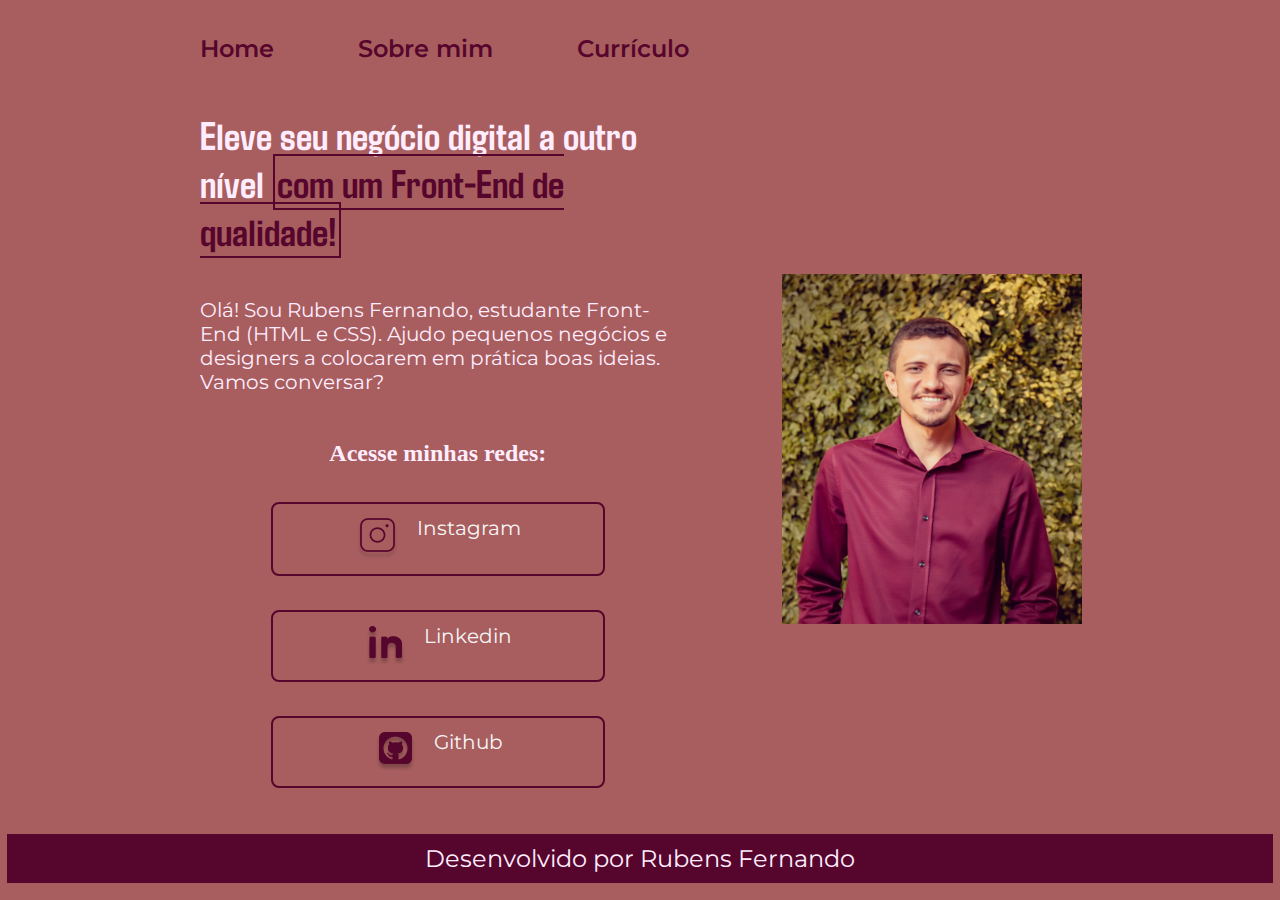
<file: index.html>
<!DOCTYPE html>
<html lang="pt-br">
<head>
    <meta charset="UTF-8">
    <meta http-equiv="X-UA-Compatible" content="IE=edge">
    <meta name="viewport" content="width=device-width, initial-scale=1.0">
    <title>Portfólio</title>
    <link rel="stylesheet" href="style.css">
</head>

<body>
    <header class="cabecalho">
        <nav class="cabecalho_menu">
            <a class="cabecalho_menu_link" href="index.html">Home</a>
            <a class= "cabecalho_menu_link" href="Sobre mim.html">Sobre mim</a>
            <a class= "cabecalho_menu_link" href="Currículo.html">Currículo</a>
        </nav>
    </header>
    <main class="apresentacao">
        <section class="apresentacao_conteudo">
            <h1 class="apresentacao_conteudo_titulo">Eleve seu negócio digital a outro nível <strong class="titulo-destaque"> com um Front-End de qualidade!</strong></h1>
            <p class="apresentacao_conteudo_texto">Olá! Sou Rubens Fernando, estudante Front-End (HTML e CSS). Ajudo pequenos negócios e designers a colocarem em prática boas ideias. Vamos conversar?</p>
            <div class="apresentacao_links">
                <h2 class="apresentacao_links_subtitulo">Acesse minhas redes:</h2>
                <a class="apresentacao_links_link" href="https://instagram.com/rfernandorf36" target="_blank">
                    <img src="./img/instagram 2.png">
                    Instagram
                </a>
                <a class="apresentacao_links_link"  href="https://www.linkedin.com/in/rubens-fernando-903646134/" target="_blank">
                    <img src="./img/linkedin 2.png">    
                    Linkedin
                </a>
                <a class="apresentacao_links_link"  href="https://github.com/RubensFernando36" target="_blank">
                    <img src="./img/github.png">    
                    Github
                </a>
            </div>
        </section>
        <img class="eu1" src="./img/Rubens.jpg" width="300" height="350" alt="Rubens">
    </main>
    <footer>
        <p class="rodape">Desenvolvido por Rubens Fernando</p>
    </footer>
</body>
</html>
</file>
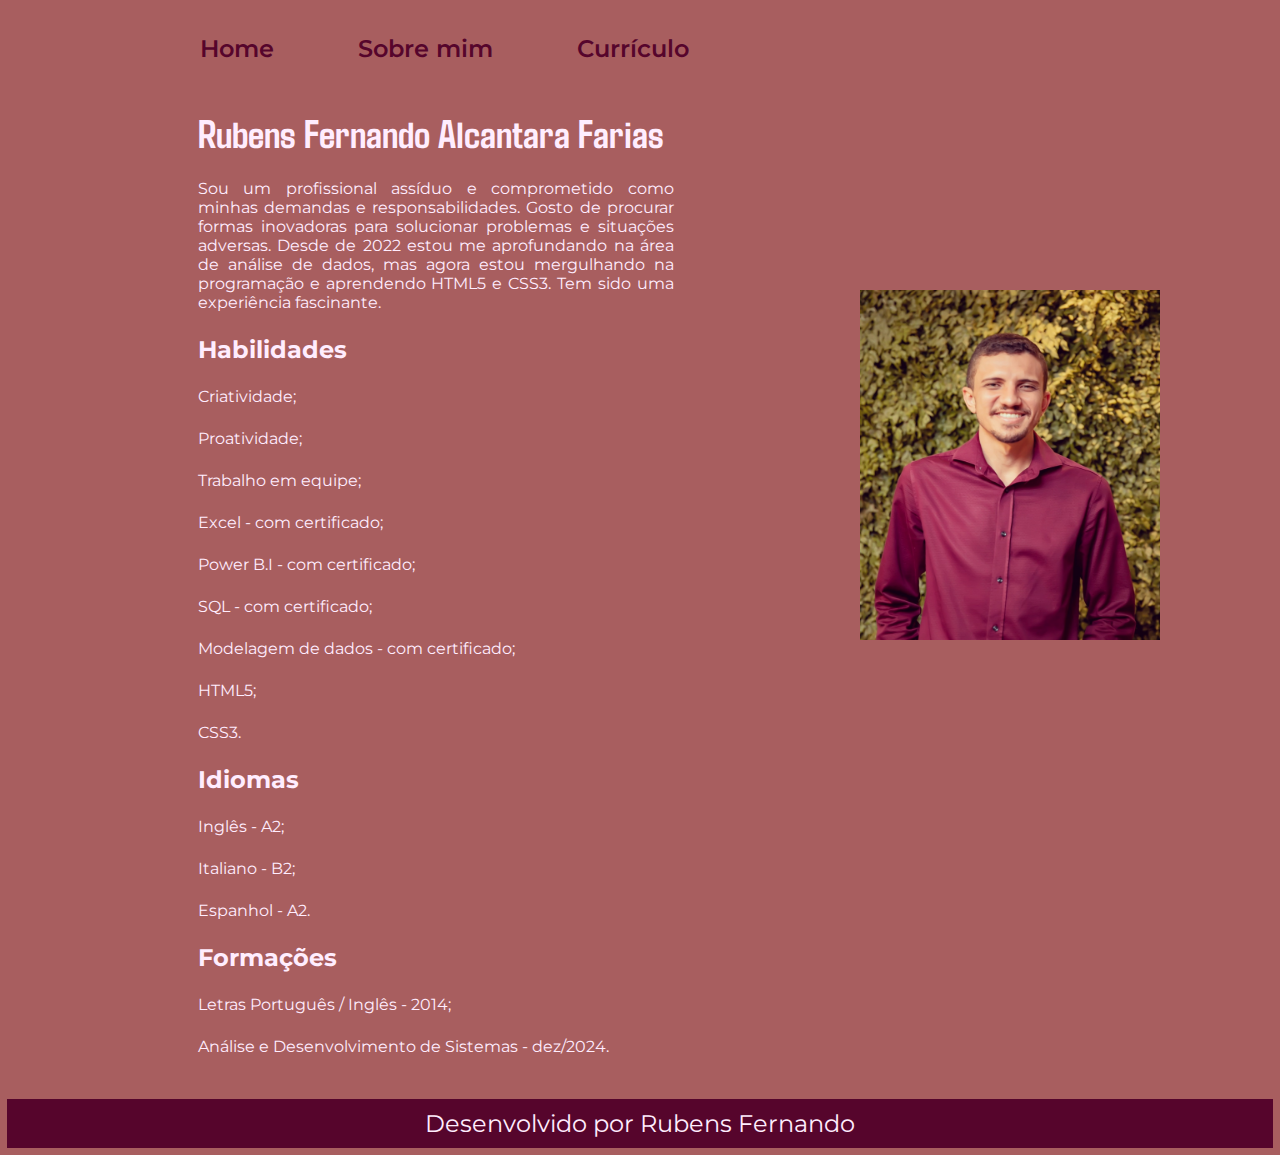
<file: Currículo.html>
<!DOCTYPE html>
<html lang="pt-br">
<head>
    <meta charset="UTF-8">
    <meta http-equiv="X-UA-Compatible" content="IE=edge">
    <meta name="viewport" content="width=device-width, initial-scale=1.0">
    <title>Currículo</title>
    <link rel="stylesheet" href="style.css">
</head>
<body>
        <header class="cabecalho">
            <nav class="cabecalho_menu">
                <a class="cabecalho_menu_link" href="index.html">Home</a>
                <a class= "cabecalho_menu_link" href="Sobre mim.html">Sobre mim</a>
                <a class= "cabecalho_menu_link" href="Currículo.html">Currículo</a>
            </nav>
        </header>
        <main class="curriculo">
            <h1 class="curriculo_titulo">Rubens Fernando Alcantara Farias</h1>
            <br>
            <p class="curriculo_apresentacao">Sou um profissional assíduo e comprometido como minhas demandas e responsabilidades. Gosto de procurar formas inovadoras para solucionar problemas e situações adversas. Desde de 2022 estou me aprofundando na área de análise de dados, mas agora estou mergulhando na programação e aprendendo HTML5 e CSS3. Tem sido uma experiência fascinante. </p>
            <br>
            <h2 class="curriculo_habilidades">Habilidades</h2>
            <br>
            <p>Criatividade;</p><br>
            <p>Proatividade;</p><br>
            <p>Trabalho em equipe;</p><br>
            <p>Excel - com certificado;</p><br>
            <p>Power B.I - com certificado;</p><br>
            <p>SQL - com certificado;</p><br>
            <p>Modelagem de dados - com certificado;</p><br>
            <p>HTML5;</p><br>
            <p>CSS3.</p>
            <br>
            <h2 class="curriculo_idiomas">Idiomas</h2>
            <br>
            <p>Inglês - A2;</p><br>
            <p>Italiano - B2;</p><br>
            <p>Espanhol - A2.</p>
            <br>
            <h2 class="curriculo_formacoes">Formações</h2>
            <br>
            <p>Letras Português / Inglês - 2014;</p><br>
            <p>Análise e Desenvolvimento de Sistemas - dez/2024.</p>
            <img class="eu" src="./img/Rubens.jpg" width="300" height="350" alt="Rubens">
        </main>
        <footer>
            <p class="rodape">Desenvolvido por Rubens Fernando</p>
        </footer>
</body>
</html>
</file>
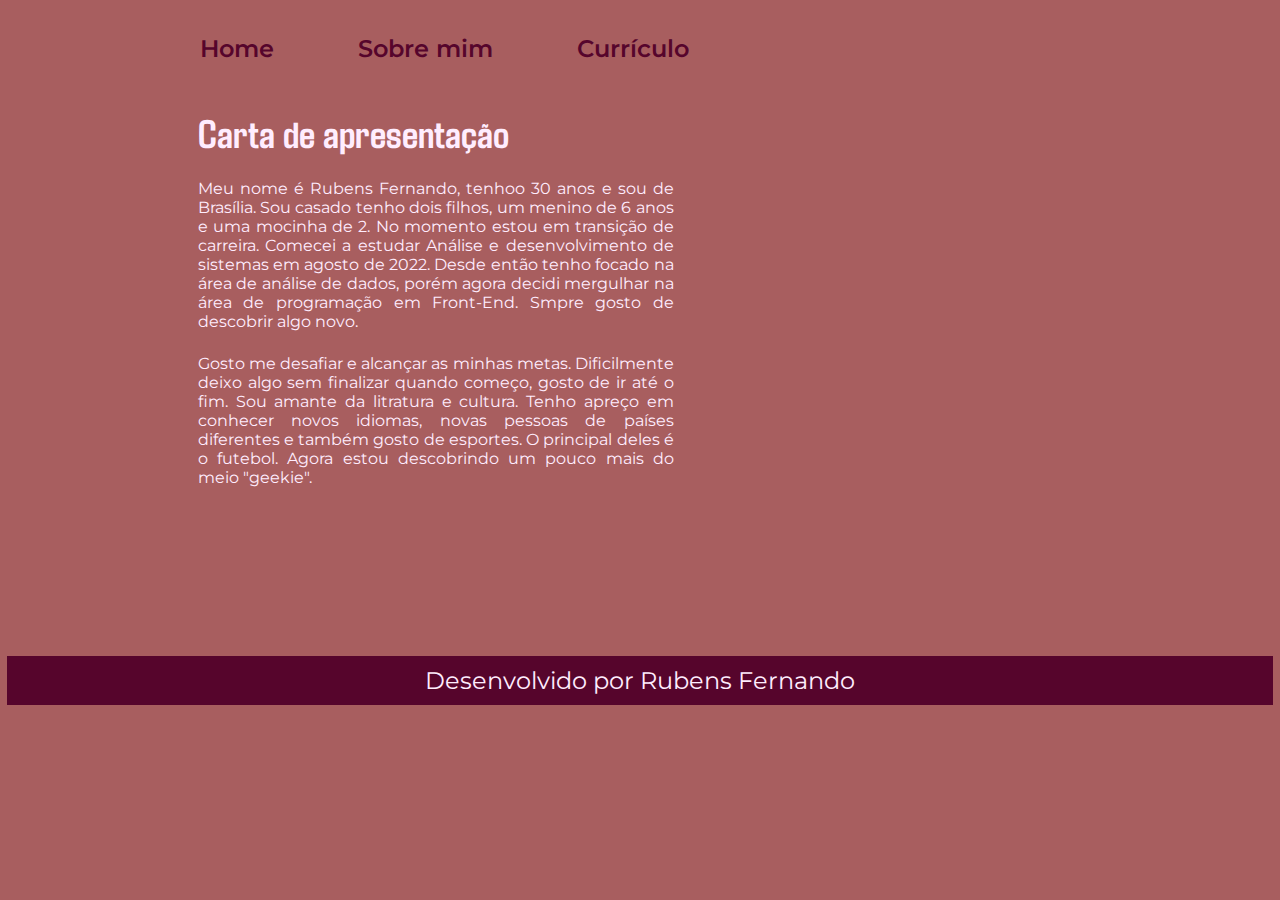
<file: Sobre mim.html>
<!DOCTYPE html>
<html lang="pt-br">
<head>
    <meta charset="UTF-8">
    <meta http-equiv="X-UA-Compatible" content="IE=edge">
    <meta name="viewport" content="width=device-width, initial-scale=1.0">
    <title>Portfólio</title>
    <link rel="stylesheet" href="style.css">
</head>
<body>
    <header class="cabecalho">
        <nav class="cabecalho_menu">
            <a class="cabecalho_menu_link" href="index.html">Home</a>
            <a class= "cabecalho_menu_link" href="Sobre mim.html">Sobre mim</a>
            <a class= "cabecalho_menu_link" href="Currículo.html">Currículo</a>
        </nav>
    </header>
    <main class="minha_apresentacao">
        <h1 class="minha_apresentacao_titulo">Carta de apresentação</h1>
        <br>
        <p class="minha_apresentacao_texto">Meu nome é Rubens Fernando, tenhoo 30 anos e sou de Brasília. Sou casado  tenho dois filhos, um menino de 6 anos e uma mocinha de 2. No momento estou em transição de carreira. Comecei a estudar Análise e desenvolvimento de sistemas em agosto de 2022. Desde então tenho focado na área de análise de dados, porém agora decidi mergulhar na área de programação em Front-End. Smpre gosto de descobrir algo novo. </p>
        <br>
        <p>Gosto me desafiar e alcançar as minhas metas. Dificilmente deixo algo sem finalizar quando começo, gosto de ir até o fim. Sou amante da litratura e cultura. Tenho apreço em conhecer novos idiomas, novas pessoas de países diferentes e também gosto de esportes. O principal deles é o futebol. Agora estou descobrindo um pouco mais do meio "geekie".</p>
    </main>
    <footer>
        <p class="rodape2">Desenvolvido por Rubens Fernando</p>
    </footer>
</body>
</html>
</file>
<file: style.css>
@import url('https://fonts.googleapis.com/css2?family=Agdasima&family=Montserrat&display=swap');
:root{
    --cor-primaria: #131313;
    --cor-secundaria: #ffedfe;
    --cor-terciaria:#56052c;
    --cor-quartiaria: #a4385e;
}

*{
    margin: 1px;
    padding: 1px;
}
body {
    /* height: 100vh; */
    box-sizing: border-box;
    background-color: #a85e5f;
    color: #ffedfe;
}
.cabecalho{
    /* 2%-altura 0%-direita 0%-inferior 15%-esquerda */
    padding: 2% 0% 0% 15%;
}
.cabecalho_menu{
    display: flex;
    gap: 80px;
}
.cabecalho_menu_link{
    font-size: 24px;
    font-family: 'Montserrat', sem serifa;
    font-weight: 600;
    color: var(--cor-terciaria);
    text-decoration: none;
}
.apresentacao{
    padding: 3% 15%;
    display: flex; 
    align-items: center;
    justify-content: space-between;
}
.apresentacao_conteudo{
    width: 480px;
    display: flex;
    flex-direction: column;
    gap: 40px;
}
.apresentacao_conteudo_titulo{
    font-size: 40px;
    font-family: 'Agdasima', sem serifa;
}
.titulo-destaque {
    color: var(--cor-terciaria);
    border: 2px solid var(--cor-terciaria);
    padding: 2px;
}
.apresentacao_conteudo_texto{
    font-size: 20px;
    font-family: 'Montserrat', sem serifa;
}
.apresentacao_links{
    display: flex;
    flex-direction: column;
    align-items: center;
    justify-content: space-between;
    gap: 32px;
}
.apresentacao_links_subtitulo{
    font-family: 'Krona One', sem serifa;
    font-size: 24px;
}
.apresentacao_links_link{
    /* background-color: #6c2e69; */
    display: flex;
    justify-content: center;
    gap: 16px;
    width: 330px;
    text-align:justify;
    border-radius: 8px;
    font-size: 20px;
    padding: 12px 0;
    text-decoration: none;
    color: #f6f6f6;
    border: 2px solid var(--cor-terciaria);
    font-family: 'Montserrat', sem serifa;
}
/* Aqui muda o fundo quando passa o mouse */
.apresentacao_links_link:hover{
    background-color: var(--cor-quartiaria);
}
.rodape{
    color: var(--cor-secundaria);
    background-color: var(--cor-terciaria);
    padding: 10px;
    text-align: center;
    font-family: 'Montserrat', sem serifa;
    font-size: 24px;
}
.minha_apresentacao_titulo{
    font-size: 40px;
    font-family: 'Agdasima', sem serifa;
}
.minha_apresentacao{
    width: 480px;
    display: flex;
    flex-direction: column;
    text-align: justify;
    font-family: 'Montserrat', sem serifa;
    padding: 3% 15%;
}
.rodape2{
    color: var(--cor-secundaria);
    background-color: var(--cor-terciaria);
    padding: 10px;
    text-align: center;
    font-family: 'Montserrat', sem serifa;
    font-size: 24px;
    margin-top: 10%;
}
.curriculo_titulo{
    font-size: 40px;
    font-family: 'Agdasima', sem serifa;
}
.curriculo{
    width: 480px;
    display: flex;
    flex-direction: column;
    text-align: justify;
    font-family: 'Montserrat', sem serifa;
    padding: 3% 15%;
}
.eu{
    position: absolute;
	left: 67%;
	top: 32%
}

@media only screen and (max-device-width: 900px){
    .cabecalho{
        padding: 2% 0% 0% 2%;
    }

    .cabecalho_menu_link{
        font-size: 20px;
    }

    .apresentacao{
        padding: 2% 0% 0% 2%;
    }
    .apresentacao_conteudo_texto{
        margin-top: 10%;
    }

    .titulo-destaque {
        color: var(--cor-terciaria);
        border: 2px solid var(--cor-terciaria);
        padding: 0.3px;
    }

    .minha_apresentacao{
        width: 380px;
        padding: 2% 0% 0% 2%;
    }

    .curriculo{
        width: 380px;
        padding: 2% 0% 0% 2%;
    }

    .rodape{
        width: 380px;
        font-size: 20px; 
    }
    
    .rodape2{
        width: 380px;
        font-size: 20px; 
    }

    .eu1{
        width: 80px;
        height: 80px;
        position:absolute;
        top: 22%;
        left: 77%;
    }

    .eu{
        width: 150px;
        height: 150px;
        position: absolute;
        top: 48%;
        left: 58%;
    }
}
</file>
